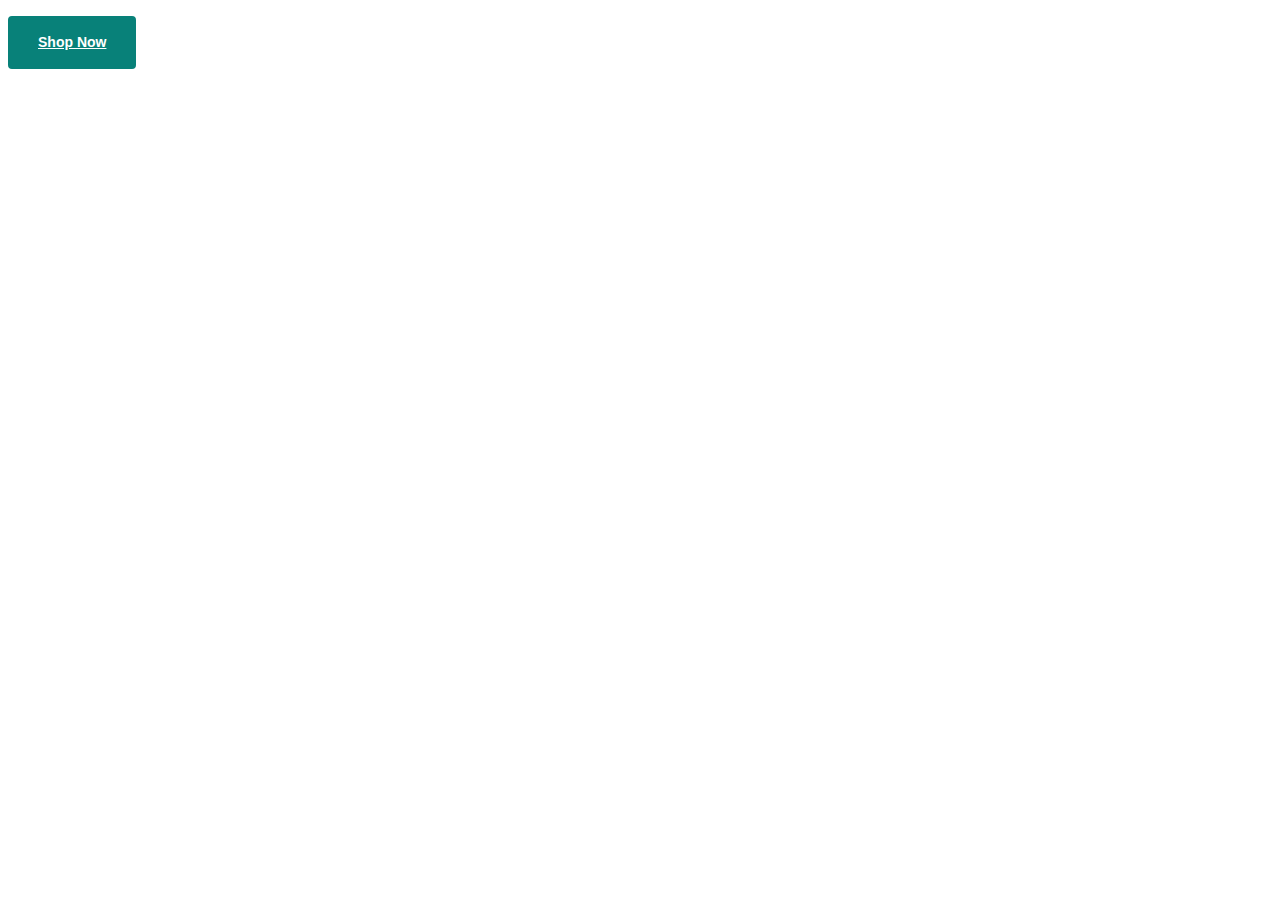
<file: button.html>
<!DOCTYPE html>
<html>
<head>
	<meta charset="utf-8">
	<meta name="viewport" content="width=device-width, initial-scale=1">
	<title></title>
</head>
<style type="text/css">
	:root {
	--header-height: 4rem;

	--first-color: hsl(176, 88%, 27%);
	--first-color-alt: hsl(129, 44%, 94%);
	--second-color: hsl(34, 94%,87%);
	--title-color: hsl(0, 0%, 13%);
	--text-color: hsl(154, 13%, 32%);
	--text-color-light: hsl(60, 1%, 56%);
	--body-color: hsl(0, 0%, 100%);
	--container-color: hsl(0, 0%, 93%);
	--border-color: hsl(129, 36%, 85%);
	--border-color-alt: hsl(113, 15%, 90%);


	--body-font: 'Lato', sans-serif;
	--second-font: 'Spartan', sans-serif;
	--big-font-size: 3.5rem;
	--h1-font-size: 2.75rem;
	--h2-font-size: 2rem;
	--h3-font-size: 1.75rem;
	--h4-font-size: 1.35rem;
	--large-font-size: 1.125rem;
	--normal-font-size: 1rem;
	--small-font-size: 0.875rem;
	--smaller-font-size: 0.75rem;
	--tiny-font-size: 0.6875rem;


	--weight-400: 400;
	--weight-500: 500;
	--weight-600: 600;
	--weight-700: 700;


	--transition: cubic-bezier(0, 0, 0.05, 1);
	.btn {
		display: inline-block;
		background-color: var(--first-color);
		border: 2px solid var(--first-color);
		color: var(--body-color);
		padding-inline: 1.75rem;
		height: 49px;
		line-height: 49px;
		border-radius: .25rem;
		font-family: var(--second-font);
		font-size: var(--small-font-size);
		font-weight: var(--weight-700);
		transition: all 0.4s var(--transition);
	}

	.btn:hover {
		background-color: transparent;
		color: var(--first-color);
	}
</style>
<body>
	</p>
					<a href="shop.html" class="btn">Shop Now</a>

</body>
</html>
</file>
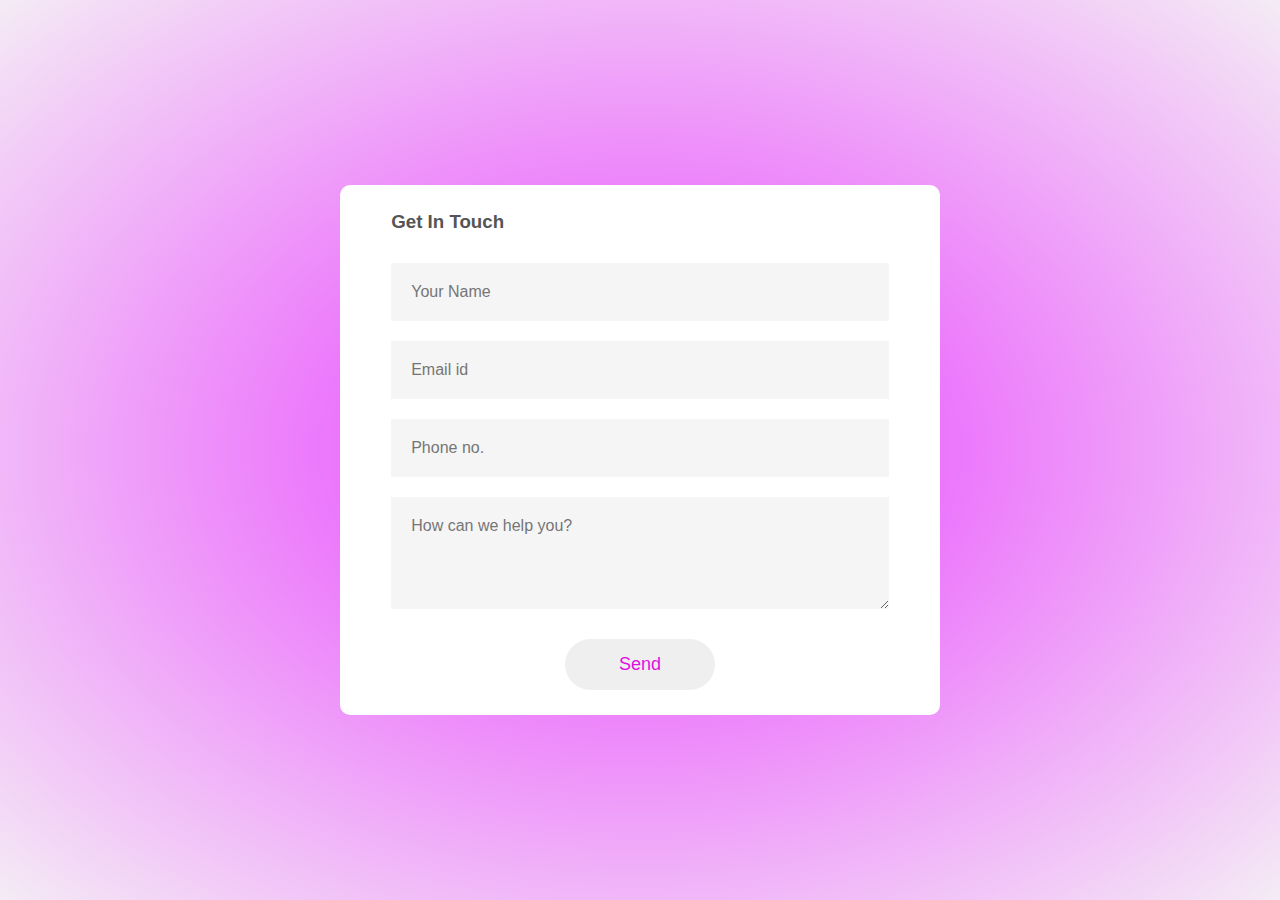
<file: contact.html>
<!DOCTYPE html>
<html lang="en">
<head>
    <meta charset="UTF-8">
    <meta http-equiv="X-UA-Compatible" content="IE=edge">
    <meta name="viewport" content="width=device-width, initial-scale=1.0">
    <title>Contact Us</title>
    <link rel="stylesheet" href="contact.css">
</head>
<body>
    <div class="container">
        <form onsubmit="sendEmail(); reset(); return false;">
            <h3>Get In Touch</h3>
            <input type="text" id="name" placeholder="Your Name" required>
            <input type="text" id="email" placeholder="Email id" required>
            <input type="text" id="text" placeholder="Phone no." required>
            <textarea name="" id="message" rows="4" placeholder="How can we help you?"></textarea>
            <button type="submit">Send</button>
        </form>
    </div>
    <script src="https://smtpjs.com/v3/smtp.js"></script>
    <script>
        function sendEmail(){
            Email.send({
                Host : "smtp.elasticemail.com",
                Username : "gahagiw654@goonby.com",
                Password : "Jsins@12",
                To : 'jsins639@gmail.com',
                From : document.getElementById("email").value,
                Subject : "New Contact Form Equiry",
                Body : "And this is the body"
            }).then(
              message => alert(message)
            );
        }
    </script>
</body>
</html>
</file>
<file: contact.css>
*{
    margin: 0;
    padding: 0;
    box-sizing: border-box;
    font-family: 'poppins', sans-serif;
}

.container{
    width: 100%;
    height: 100vh;
    background:radial-gradient(#e83bff,#f4ebf5);
    display: flex;
    align-items: center;
    justify-content: center;
}
form{
    background: #fff;
    display: flex;
    flex-direction: column;
    padding: 2vw 4vw;
    width: 90%;
    max-width: 600px;
    border-radius: 10px;
}
form h3{
    color: #555;
    font-weight: 800;
    margin-bottom: 20px;
}

form input, form textarea{
    border: 0;
    margin: 10px 0;
    padding: 20px;
    outline: none;
    background: #f5f5f5;
    font-size: 16px;
}
form button{
    padding: 15px;
    background:;
    color: #e00fe0;
    font-size: 18px;
    border: 0;
    outline: none;
    cursor: pointer;
    width: 150px;
    margin: 20px auto 0;
    border-radius: 30px;
}
</file>
